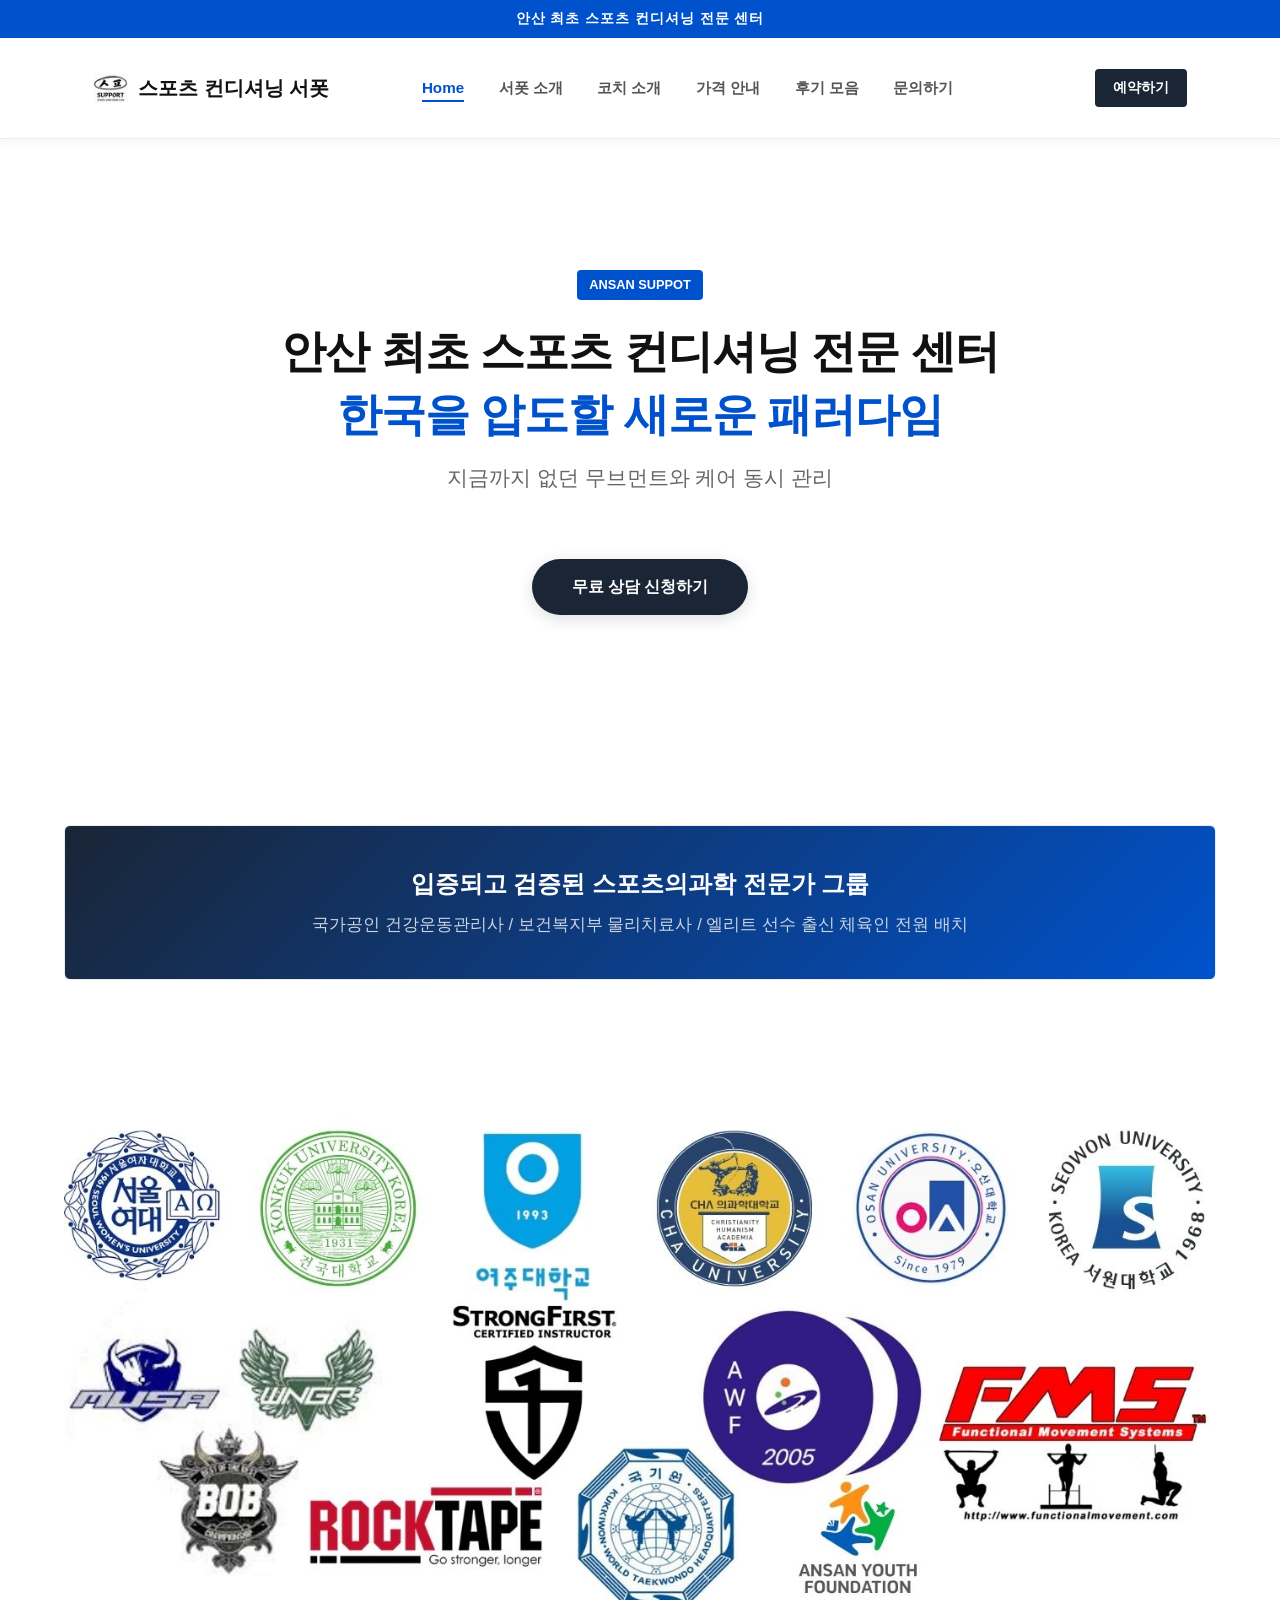
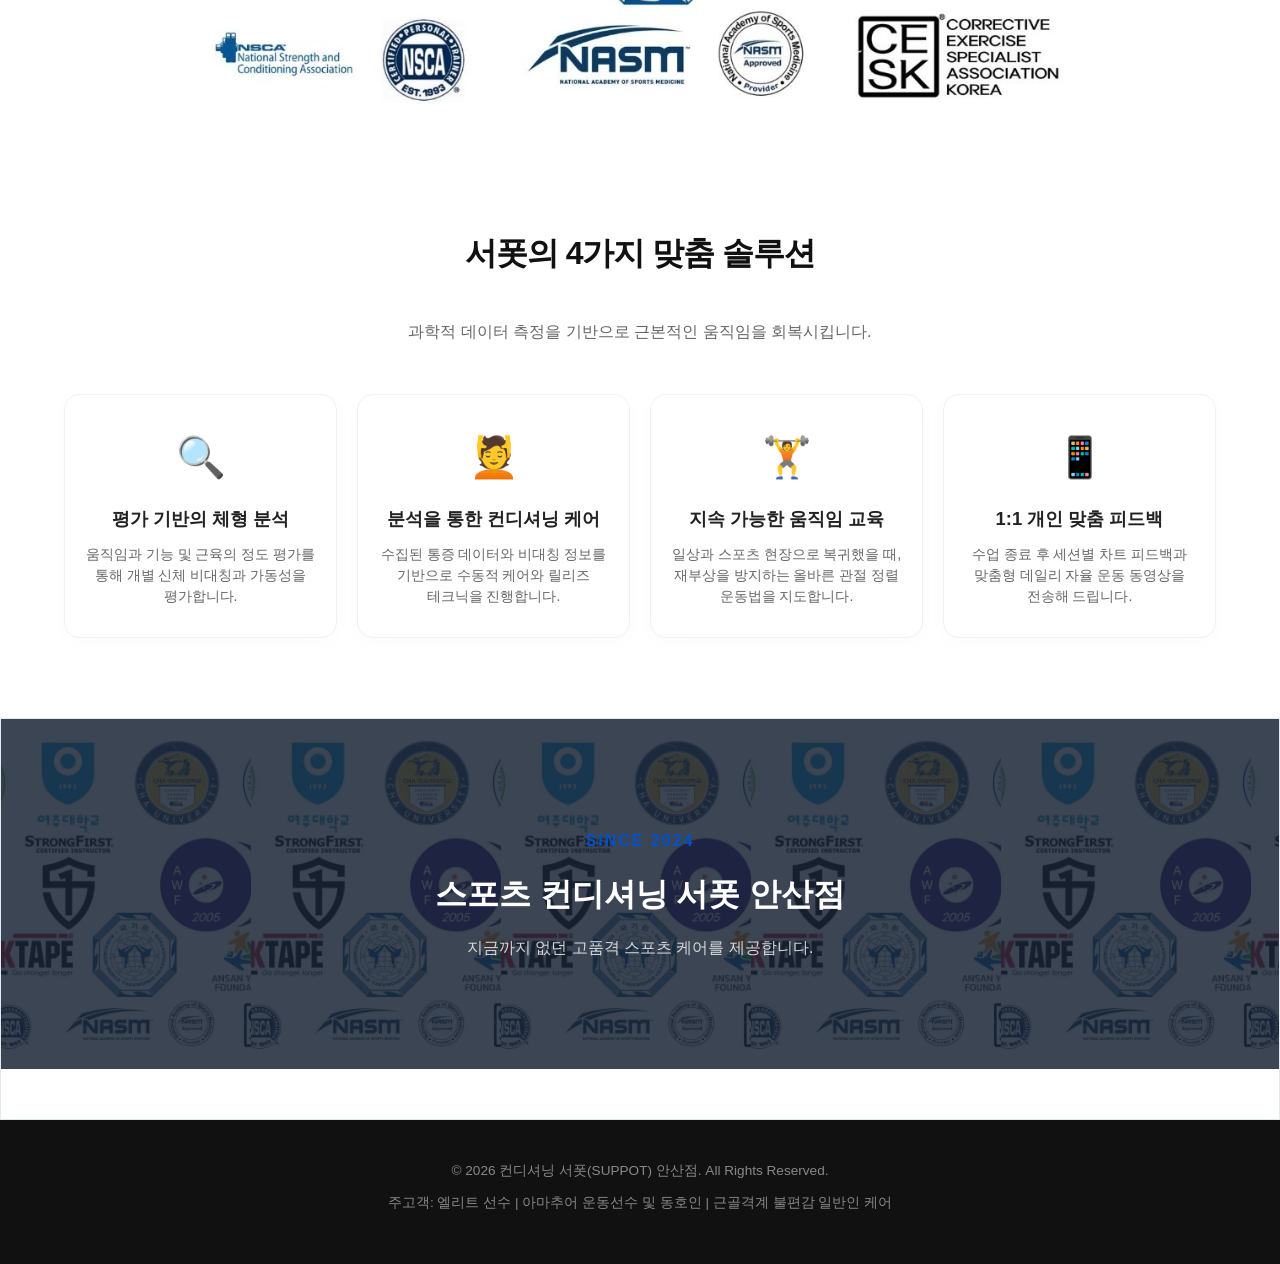
<file: index.html>
<!DOCTYPE html>
<html lang="ko">
<head>
    <meta charset="UTF-8">
    <meta name="viewport" content="width=device-width, initial-scale=1.0">
    <title>컨디셔닝 서폿 안산점 | SUPPOT</title>
    <!-- css 폴더 내 style.css를 안정적으로 가리킵니다 -->
    <link rel="stylesheet" href="./css/style.css">
    
</head>
<body>

    <!-- 고정 상단 영역 (탑 배너 + 네비게이션) -->
    <div class="fixed-top-area">
        <!-- 상단 파란색 슬로건 배너 -->
        <div class="top-slogan-banner">
            <div class="container text-center">
                <span>안산 최초 스포츠 컨디셔닝 전문 센터</span>
            </div>
        </div>

        <!-- 상단 네비게이션 바 -->
        <header>
            <div class="header-container">
                <div class="logo"><a href="./index.html" style="text-decoration:none; color:#111; display:flex; align-items:center; gap:10px;"><img src="./assets/logo.jpg" alt="로고" style="height:30px;">스포츠 컨디셔닝 서폿</a></div>               
                
                <nav id="main-nav">
                    <ul>
                            <li><a href="./index.html" class="active">Home</a></li>
                            <li><a href="./pages/about.html">서폿 소개</a></li>
                            <li><a href="./pages/coach.html">코치 소개</a></li>
                            <li><a href="./pages/pricing.html">가격 안내</a></li>
                            <li><a href="./pages/reviews.html">후기 모음</a></li>
                            <li><a href="./pages/contact.html">문의하기</a></li>
                    </ul>
                </nav>
                
                <div class="header-right-group">
                    <a href="https://map.naver.com/p/search/%EC%95%88%EC%82%B0%20%EC%84%9C%ED%8F%BF/place/1297992851?placePath=/ticket?bk_query=%EC%95%88%EC%82%B0%20%EC%84%9C%ED%8F%BF&from=map&fromPanelNum=2&timestamp=202606231609&locale=ko&svcName=map_pcv5&searchText=%EC%95%88%EC%82%B0%20%EC%84%9C%ED%8F%BF&entry=pll&fromNxList=true&filterType=%EC%97%85%EC%B2%B4&bk_query=%EC%95%88%EC%82%B0%20%EC%84%9C%ED%8F%BF&searchType=place&c=13.53,0,0,0,dh" class="btn-top-accent">예약하기</a>
                    <button class="menu-toggle-btn" id="menuToggle">
                        <span></span><span></span><span></span>
                    </button>
                </div>
            </div>
        </header>
    </div>

    <!-- 2. 히어로 섹션 (슬로건 반영) -->
    <section id="hero" class="section">
        <div class="hero-content">
            <span class="badge" style="background-color: #0052cc; color: white; margin-bottom: 20px;">ANSAN SUPPOT</span>
            <h1 style="font-size: 2.8rem; line-height: 1.4; margin-bottom: 15px;">안산 최초 스포츠 컨디셔닝 전문 센터<br><span style="color:#0052cc;">한국을 압도할 새로운 패러다임</span></h1>
            <p style="font-size: 1.3rem; font-weight: 500;">지금까지 없던 무브먼트와 케어 동시 관리</p>
            <a href="https://map.naver.com/p/search/%EC%95%88%EC%82%B0%20%EC%84%9C%ED%8F%BF/place/1297992851?placePath=/ticket?bk_query=%EC%95%88%EC%82%B0%20%EC%84%9C%ED%8F%BF&from=map&fromPanelNum=2&timestamp=202606231609&locale=ko&svcName=map_pcv5&searchText=%EC%95%88%EC%82%B0%20%EC%84%9C%ED%8F%BF&entry=pll&fromNxList=true&filterType=%EC%97%85%EC%B2%B4&bk_query=%EC%95%88%EC%82%B0%20%EC%84%9C%ED%8F%BF&searchType=place&c=13.53,0,0,0,dh" class="btn-main" style="margin-top: 25px;">무료 상담 신청하기</a>
        </div>
    </section>

    <!-- 3. 전문가 자격 요약 배너 -->
    <section id="awards" class="section-padding" style="padding: 60px 0;">
        <div class="container">
            <div class="award-banner" style="background: linear-gradient(135deg, #1a2536, #0052cc);">
                <h2 style="color: #ffffff; font-size: 1.5rem; line-height: 1.5; font-weight: 800;">입증되고 검증된 스포츠의과학 전문가 그룹</h2>
                <p style="color: #cbd5e1; font-size: 1.05rem; margin-top: 10px; font-weight: 500;">
                    국가공인 건강운동관리사 / 보건복지부 물리치료사 / 엘리트 선수 출신 체육인 전원 배치
                </p>
            </div>
        </div>
    </section>

        <!-- 4. 협회 및 파트너사 로고 (이미지 1장으로 통합) -->
    <section id="partners" class="section-padding bg-white" style="padding: 60px 0;">
        <div class="container" style="text-align: center;">
            <h3 class="section-title" style="margin-bottom: 40px;"></h3>
            <!-- 이미지 경로와 클래스를 다시 적용했습니다 -->
            <img src="assets/partners-logo.jpg" class="partners-image" alt="파트너사">
        </div>
    </section>

    <!-- 5. 4대 핵심 가치 안내 (그리드 레이아웃 보강) -->
    <section id="certification" class="section-padding">
        <div class="container">
            <h2 class="section-title">서폿의 4가지 맞춤 솔루션</h2>
            <p class="text-center" style="color:#666; margin-bottom: 50px;">과학적 데이터 측정을 기반으로 근본적인 움직임을 회복시킵니다.</p>
            
            <div class="price-card-grid" >
                <div class="price-card" style="padding: 30px 20px; text-align: center;">
                    <div style="font-size: 2.5rem; margin-bottom: 15px;">🔍</div>
                    <h4 style="font-weight: 800; font-size: 1.15rem; margin-bottom: 10px;">평가 기반의 체형 분석</h4>
                    <p style="font-size: 0.88rem; color:#666; line-height: 1.5;">움직임과 기능 및 근육의 정도 평가를 통해 개별 신체 비대칭과 가동성을 평가합니다.</p>
                </div>
                <div class="price-card" style="padding: 30px 20px; text-align: center;">
                    <div style="font-size: 2.5rem; margin-bottom: 15px;">💆</div>
                    <h4 style="font-weight: 800; font-size: 1.15rem; margin-bottom: 10px;">분석을 통한 컨디셔닝 케어</h4>
                    <p style="font-size: 0.88rem; color:#666; line-height: 1.5;">수집된 통증 데이터와 비대칭 정보를 기반으로 수동적 케어와 릴리즈 테크닉을 진행합니다.</p>
                </div>
                <div class="price-card" style="padding: 30px 20px; text-align: center;">
                    <div style="font-size: 2.5rem; margin-bottom: 15px;">🏋️</div>
                    <h4 style="font-weight: 800; font-size: 1.15rem; margin-bottom: 10px;">지속 가능한 움직임 교육</h4>
                    <p style="font-size: 0.88rem; color:#666; line-height: 1.5;">일상과 스포츠 현장으로 복귀했을 때, 재부상을 방지하는 올바른 관절 정렬 운동법을 지도합니다.</p>
                </div>
                <div class="price-card" style="padding: 30px 20px; text-align: center;">
                    <div style="font-size: 2.5rem; margin-bottom: 15px;">📱</div>
                    <h4 style="font-weight: 800; font-size: 1.15rem; margin-bottom: 10px;">1:1 개인 맞춤 피드백</h4>
                    <p style="font-size: 0.88rem; color:#666; line-height: 1.5;">수업 종료 후 세션별 차트 피드백과 맞춤형 데일리 자율 운동 동영상을 전송해 드립니다.</p>
                </div>
            </div>
        </div>
    </section>

    <!-- 6. 안산 최초 비주얼 강조 영역 -->
    <section id="leader-vision" class="section-padding bg-light" style="padding: 0 !important; margin: 0 !important; width: 100vw !important; max-width: 100vw !important; position: relative; left: 50%; transform: translateX(-50%); overflow: hidden;">
        
        <div class="text-center" style="width: 100%; padding: 0; margin: 0;">
            <div class="leader-box" style="width: 100% !important; max-width: none !important; border-radius: 0; box-shadow: none; margin: 0; padding: 0;">
                
                <div class="vision-header" style="position: relative; width: 100%; min-height: 350px; display: flex; flex-direction: column; justify-content: center; align-items: center; padding: 40px 20px;">
                    
                    <div class="scrolling-bg-container" style="position: absolute; top: 0; left: 0; width: 100%; height: 100%; overflow: hidden; z-index: 1;">
                        <div class="scrolling-gallery" style="display: flex; height: 100%;">
                            <img src="assets/partners-logo.jpg" alt="이미지1">
                            <img src="assets/partners-logo.jpg" alt="이미지1">
                            <img src="assets/partners-logo.jpg" alt="이미지1">
                            <img src="assets/partners-logo.jpg" alt="이미지1">
                            <img src="assets/partners-logo.jpg" alt="이미지1">
                            <img src="assets/partners-logo.jpg" alt="이미지1">
                            <img src="assets/partners-logo.jpg" alt="이미지1">
                            <img src="assets/partners-logo.jpg" alt="이미지1">
                            <img src="assets/partners-logo.jpg" alt="이미지1">
                            <img src="assets/partners-logo.jpg" alt="이미지1">
                            <img src="assets/partners-logo.jpg" alt="이미지1">
                            <img src="assets/partners-logo.jpg" alt="이미지1">
                            <img src="assets/partners-logo.jpg" alt="이미지1">
                            <img src="assets/partners-logo.jpg" alt="이미지1">
                            <img src="assets/partners-logo.jpg" alt="이미지1">
                            <img src="assets/partners-logo.jpg" alt="이미지1">
                        </div>
                    </div>

                    <div class="overlay" style="position: absolute; top: 0; left: 0; width: 100%; height: 100%; background-color: rgba(26, 37, 54, 0.85); z-index: 2;"></div>

                    <div class="vision-text" style="position: relative; z-index: 3; color: white; display: flex; flex-direction: column; gap: 15px;">
                        <span style="color:#0052cc; font-weight: bold; letter-spacing: 2px;">SINCE 2024</span>
                        <h3 style="font-size: 2rem; font-weight: 800; margin: 0;">스포츠 컨디셔닝 서폿 안산점</h3>
                        <p style="opacity: 0.8; font-weight: 500; margin: 0;">지금까지 없던 고품격 스포츠 케어를 제공합니다.</p>
                    </div>
                </div>

                <div class="leader-content" style="background-color: white; padding: 25px; width: 100%; max-width: 1200px; margin: 0 auto;">
                    <blockquote style="font-size: 1.5rem; margin: 0; font-weight: bold; color: #1a2536;"></blockquote>
                </div>
            </div>
        </div>

        <style>
            .scrolling-gallery {
                width: max-content;
                animation: scrollLeftBg 30s linear infinite;
            }
            .scrolling-gallery img {
                height: 100%;
                width: 250px;
                object-fit: cover;
                flex-shrink: 0;
                margin: 0;
                padding: 0;
            }
            
            @keyframes scrollLeftBg {
                0% { transform: translateX(0%); }
                100% { transform: translateX(-50%); }
            }
        </style>
    </section>


    <!-- 7. 하단 푸터 -->
    <footer>
        <div class="container">
            <p>&copy; 2026 컨디셔닝 서폿(SUPPOT) 안산점. All Rights Reserved.</p>
            <p>주고객: 엘리트 선수 | 아마추어 운동선수 및 동호인 | 근골격계 불편감 일반인 케어</p>
        </div>
    </footer>

    <!-- 모바일 햄버거 메뉴 작동 스크립트 -->
    <script>
        const menuToggle = document.getElementById('menuToggle');
        const mainNav = document.getElementById('main-nav');

        menuToggle.addEventListener('click', () => {
            mainNav.classList.toggle('active');
            menuToggle.classList.toggle('open');
        });
    </script>

</body>
</html>
</file>
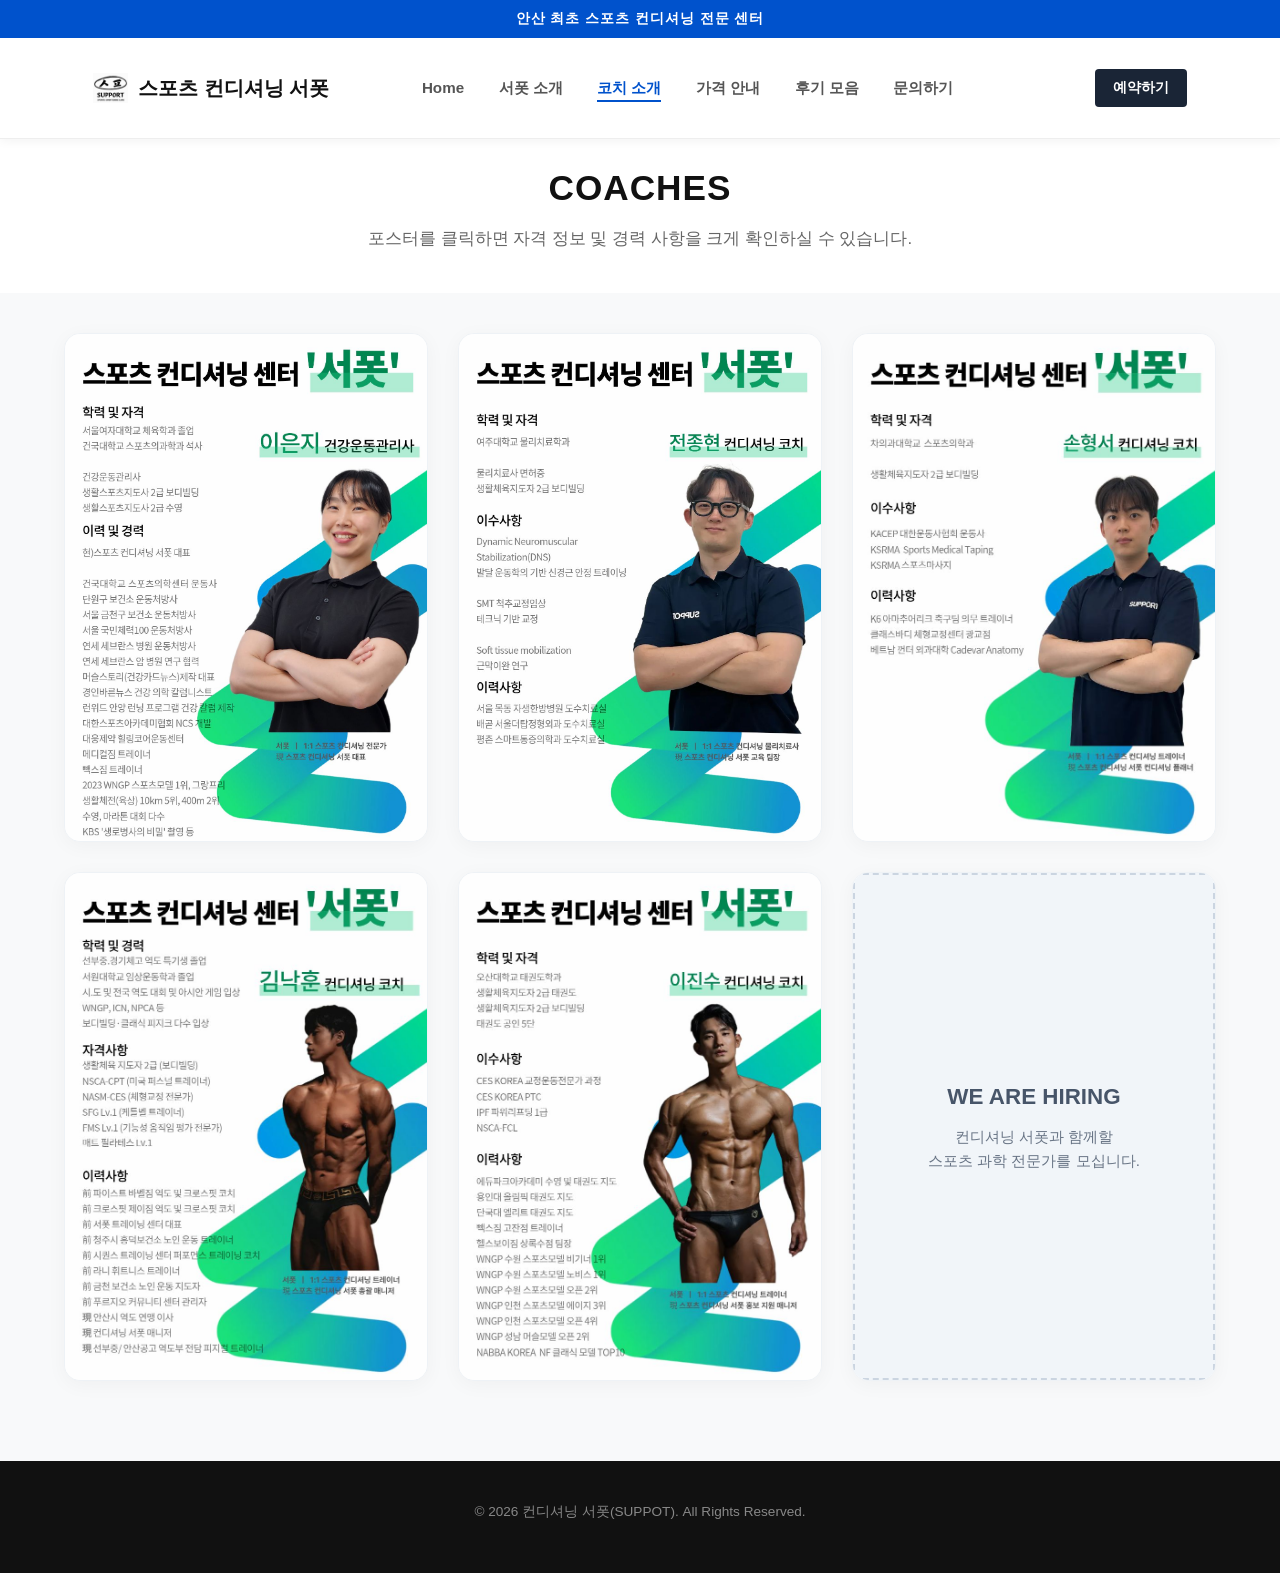
<file: pages/coach.html>
<!DOCTYPE html>
<html lang="ko">
<head>
    <meta charset="UTF-8">
    <meta name="viewport" content="width=device-width, initial-scale=1.0">
    <title>코치 소개 | 컨디셔닝 서폿</title>
    <!-- 상위 폴더 탈출 후 소문자 css 폴더 내 style.css 로드 -->
    <link rel="stylesheet" href="../css/style.css">
</head>
<body class="coach-page">

    <!-- 고정 상단 영역 -->
    <div class="fixed-top-area">
        <div class="top-slogan-banner">
            <div class="container text-center">
             <span>안산 최초 스포츠 컨디셔닝 전문 센터</span>
            </div>
        </div>

        <header>
            <div class="header-container">
                <!-- 좌측 로고 (메인 이동) -->
                <div class="logo"><a href="../index.html" style="text-decoration:none; color:#111; display:flex; align-items:center; gap:10px;"><img src="../assets/logo.jpg" alt="로고" style="height:30px;">스포츠 컨디셔닝 서폿</a></div>
                
                <!-- 상단 네비게이션 메뉴 6개 완벽 동기화 및 경로 매칭 -->
                <nav id="main-nav">
                    <ul>
                        <li><a href="../index.html">Home</a></li>
                        <li><a href="../pages/about.html">서폿 소개</a></li>
                        <li><a href="./coach.html" class="active">코치 소개</a></li>
                        <li><a href="../pages/pricing.html">가격 안내</a></li>
                        <li><a href="../pages/reviews.html">후기 모음</a></li>
                        <li><a href="../pages/contact.html">문의하기</a></li>
                    </ul>
                </nav>

                <!-- 우측 예약 버튼 -->
                <div class="header-right-group">
                    <a href="https://map.naver.com/p/search/%EC%95%88%EC%82%B0%20%EC%84%9C%ED%8F%BF/place/1297992851?placePath=/ticket?bk_query=%EC%95%88%EC%82%B0%20%EC%84%9C%ED%8F%BF&from=map&fromPanelNum=2&timestamp=202606231609&locale=ko&svcName=map_pcv5&searchText=%EC%95%88%EC%82%B0%20%EC%84%9C%ED%8F%BF&entry=pll&fromNxList=true&filterType=%EC%97%85%EC%B2%B4&bk_query=%EC%95%88%EC%82%B0%20%EC%84%9C%ED%8F%BF&searchType=place&c=13.53,0,0,0,dh" class="btn-top-accent">예약하기</a>
                    
                    <button class="menu-toggle-btn" id="menuToggle">
                        <span></span><span></span><span></span>
                    </button>
                </div>
            </div>
        </header>
    </div>

    <!-- 타이틀 영역 -->
    <section class="sub-page-hero text-center">
        <div class="container">
            <h1 class="sub-title">COACHES</h1>
            <p class="sub-desc">포스터를 클릭하면 자격 정보 및 경력 사항을 크게 확인하실 수 있습니다.</p>
        </div>
    </section>

    <!-- PC 3열(2행 3열), 태블릿 2열, 모바일 1열 반응형 코치 그리드 목록 섹션 -->
    <section class="section-padding bg-light" style="padding-top: 40px;">
        <div class="container">
            <div class="coach-image-grid">
                
                <!-- 💡 1번째 코치 카드 (JJH.jpg) -->
               <div class="coach-image-card" onclick="openModal('../assets/LEG.jpg')">
                    <div class="coach-poster-wrapper">
                        <img src="../assets/LEG.jpg" alt="코치 LEG">
                    </div>
                </div>

                <!-- 💡 2번째 코치 카드 (KNH.jpg) -->
                <div class="coach-image-card" onclick="openModal('../assets/JJH.jpg')">
                    <div class="coach-poster-wrapper">
                        <!-- 기존의 회색 글씨 박스 대신 실제 디자인 이미지를 넣었습니다 -->
                        <img src="../assets/JJH.jpg" alt="대표 코치 JJH">
                    </div>
                </div>

                <!-- 💡 3번째 코치 카드 (LEG.jpg) -->
                <div class="coach-image-card" onclick="openModal('../assets/SHS.jpg')">
                    <div class="coach-poster-wrapper">
                        <img src="../assets/SHS.jpg" alt="코치 SHS">
                    </div>
                </div>

                <!-- 💡 4번째 코치 카드 (LJS.jpg) -->
                <div class="coach-image-card" onclick="openModal('../assets/KNH.jpg')">
                    <div class="coach-poster-wrapper">
                        <img src="../assets/KNH.jpg" alt="코치 KNH">
                    </div>
                </div>

                <!-- 💡 5번째 코치 카드 (SHS.jpg) -->
                <div class="coach-image-card" onclick="openModal('../assets/LJS.jpg')">
                    <div class="coach-poster-wrapper">
                        <img src="../assets/LJS.jpg" alt="코치 LJS">
                    </div>
                </div>

                <!-- 6번째 공석 카드 (채용 공고) -->
                <div class="coach-image-card recruiting-card">
                    <div class="coach-poster-wrapper">
                        <div class="coach-poster-placeholder recruiting">
                            <h3>WE ARE HIRING</h3>
                            <p>컨디셔닝 서폿과 함께할<br>스포츠 과학 전문가를 모십니다.</p>
                        </div>
                    </div>
                </div>

            </div>
        </div>
    </section>

    <!-- 클릭 시 확대되는 팝업 라이트박스 모달 -->
    <div id="imageModal" class="image-modal" onclick="closeModal()">
        <span class="modal-close-btn">&times;</span>
        <img class="modal-image-content" id="modalImg" alt="확대된 코치 프로필">
    </div>

    <!-- 하단 푸터 -->
    <footer>
        <div class="container">
            <p>&copy; 2026 컨디셔닝 서폿(SUPPOT). All Rights Reserved.</p>
        </div>
    </footer>

    <!-- 모바일 메뉴 동작 및 이미지 확대 팝업 스크립트 -->
    <script>
        const menuToggle = document.getElementById('menuToggle');
        const mainNav = document.getElementById('main-nav');

        menuToggle.addEventListener('click', () => {
            mainNav.classList.toggle('active');
            menuToggle.classList.toggle('open');
        });

        // 팝업 열기 함수
        function openModal(imgSrc) {
            const modal = document.getElementById('imageModal');
            const modalImg = document.getElementById('modalImg');
            modal.classList.add('show');
            
            // 💡 이제 임시 사이트 주소가 아닌, 클릭한 카드의 실제 포스터 이미지 주소가 팝업에 바인딩됩니다!
            modalImg.src = imgSrc; 
        }

        // 팝업 닫기 함수
        function closeModal() {
            const modal = document.getElementById('imageModal');
            modal.classList.remove('show');
        }
    </script>

</body>
</html>
</file>
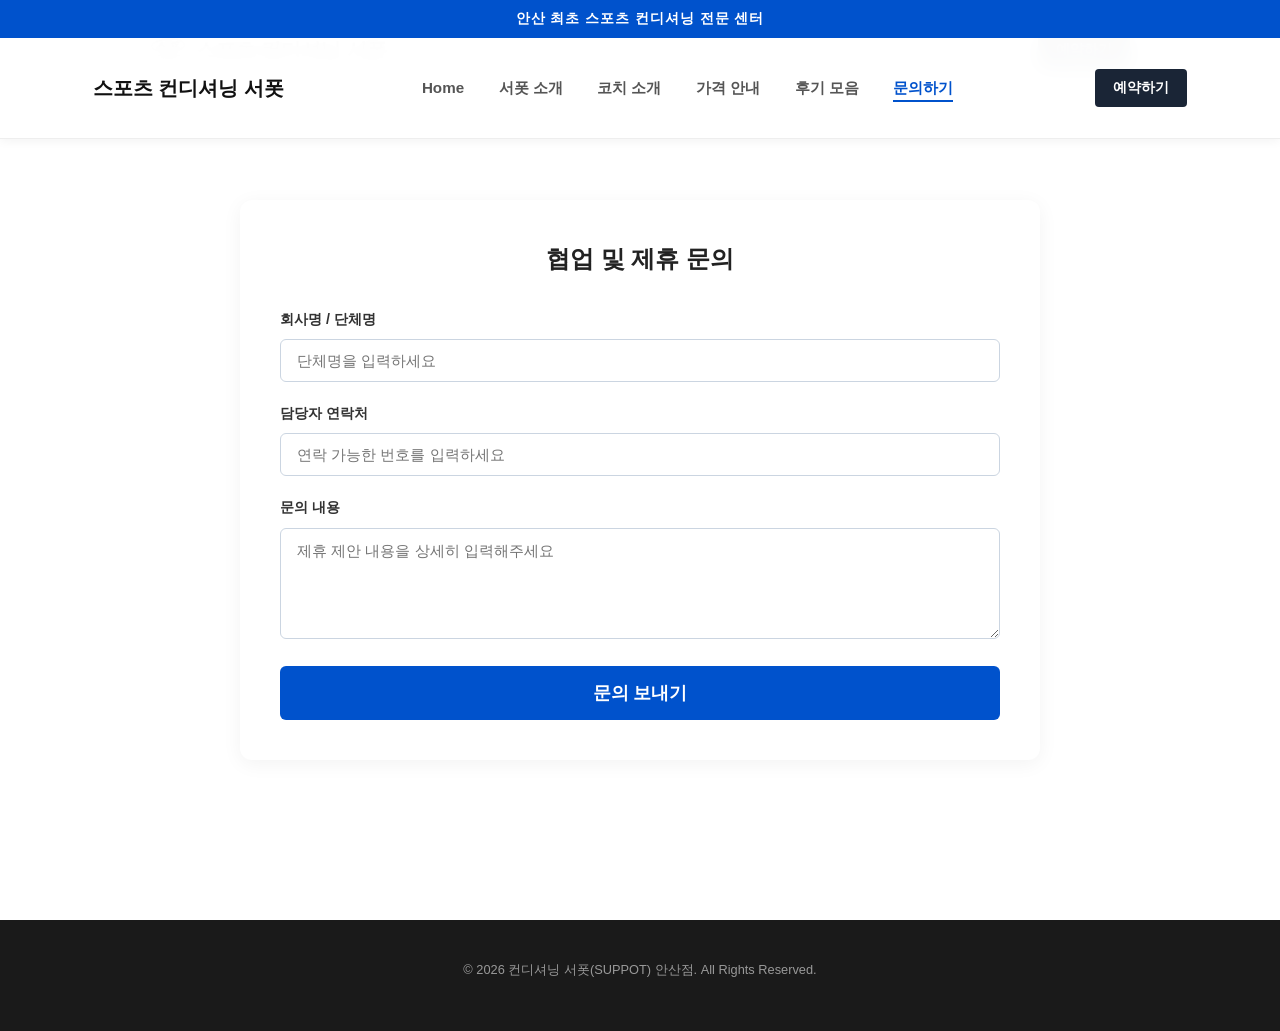
<file: pages/collaboration.html>
<!DOCTYPE html>
<html lang="ko">
<head>
    <meta charset="UTF-8">
    <meta name="viewport" content="width=device-width, initial-scale=1.0">
    <title>협업 및 제휴 문의 | 컨디셔닝 서폿</title>
    <!-- 상위 폴더 탈출 후 소문자 css 폴더 내 style.css 로드 -->
    <link rel="stylesheet" href="../css/style.css">
    <style>
        /* 페이지 전용 레이아웃 스타일 */
        .collab-container { 
            max-width: 800px; 
            margin: 80px auto; 
            padding: 40px; 
            background: #fff; 
            border-radius: 12px; 
            box-shadow: 0 4px 20px rgba(0,0,0,0.05); 
        }
        .form-group { margin-bottom: 20px; }
        label { display: block; margin-bottom: 8px; font-weight: 700; color: #1a2536; }
        input, textarea { 
            width: 100%; 
            padding: 12px; 
            border: 1px solid #ddd; 
            border-radius: 6px; 
            font-size: 1rem;
        }
        .submit-btn { 
            width: 100%; 
            padding: 15px; 
            background: #0052cc; 
            color: white; 
            border: none; 
            border-radius: 6px; 
            font-weight: 800; 
            cursor: pointer; 
            font-size: 1.1rem;
            transition: background 0.3s;
        }
        .submit-btn:hover { background: #0041a3; }
    </style>
</head>
<body>

    <!-- 헤더 영역 -->
    <header class="fixed-top-area">
        <div class="header-container" style="padding: 15px 5%;">
            <div class="logo"><a href="../index.html" style="text-decoration:none; color:#111; display:flex; align-items:center; gap:10px;"><img src="../assets/logo.jpg" alt="로고" style="height:30px;">스포츠 컨디셔닝 서폿</a></div>
            <div class="header-right-group">
                <a href="./contact.html" class="btn-top-accent">예약하기</a>
            </div>
        </div>
    </header>
<!-- 고정 상단 영역 -->
    <div class="fixed-top-area">
        <div class="top-slogan-banner">
            <div class="container text-center">
                <span>안산 최초 스포츠 컨디셔닝 전문 센터 </span>
            </div>
        </div>
        <header>
            <div class="header-container">
                <div class="logo"><a href="./index.html" style="text-decoration:none; color:#111;">스포츠 컨디셔닝 서폿</a></div>
                <nav id="main-nav">
                    <ul>
                        <li><a href="../index.html">Home</a></li>
                        <li><a href="./about.html" >서폿 소개</a></li>
                        <li><a href="./coach.html">코치 소개</a></li>
                        <li><a href="./pricing.html">가격 안내</a></li>
                        <li><a href="./reviews.html">후기 모음</a></li>
                        <li><a href="./contact.html" class="active">문의하기</a></li>
                    </ul>
                </nav>
                <div class="header-right-group">
                    <a href="https://map.naver.com/p/search/%EC%95%88%EC%82%B0%20%EC%84%9C%ED%8F%BF/place/1297992851?placePath=/ticket?bk_query=%EC%95%88%EC%82%B0%20%EC%84%9C%ED%8F%BF&from=map&fromPanelNum=2&timestamp=202606231609&locale=ko&svcName=map_pcv5&searchText=%EC%95%88%EC%82%B0%20%EC%84%9C%ED%8F%BF&entry=pll&fromNxList=true&filterType=%EC%97%85%EC%B2%B4&bk_query=%EC%95%88%EC%82%B0%20%EC%84%9C%ED%8F%BF&searchType=place&c=13.53,0,0,0,dh" class="btn-top-accent">예약하기</a>
                    <button class="menu-toggle-btn" id="menuToggle">
                        <span></span><span></span><span></span>
                    </button>
                </div>
            </div>
        </header>
    </div>
    <!-- 본문 영역 -->
    <section style="padding-top: 120px; padding-bottom: 80px;">
        <div class="container collab-container">
            <h2 class="text-center" style="margin-bottom: 30px;">협업 및 제휴 문의</h2>
            <form action="mailto:your-email@example.com" method="post" enctype="text/plain">
                <div class="form-group">
                    <label>회사명 / 단체명</label>
                    <input type="text" name="company" placeholder="단체명을 입력하세요" required>
                </div>
                <div class="form-group">
                    <label>담당자 연락처</label>
                    <input type="text" name="contact" placeholder="연락 가능한 번호를 입력하세요" required>
                </div>
                <div class="form-group">
                    <label>문의 내용</label>
                    <textarea name="message" rows="5" placeholder="제휴 제안 내용을 상세히 입력해주세요" required></textarea>
                </div>
                <button type="submit" class="submit-btn">문의 보내기</button>
            </form>
        </div>
    </section>

    <!-- 하단 푸터 -->
    <footer style="background-color: #1a1a1a; color: #999; padding: 40px 0; text-align: center; font-size: 0.8rem;">
        <div class="container">
            <p>&copy; 2026 컨디셔닝 서폿(SUPPOT) 안산점. All Rights Reserved.</p>
        </div>
    </footer>

</body>
</html>
</file>
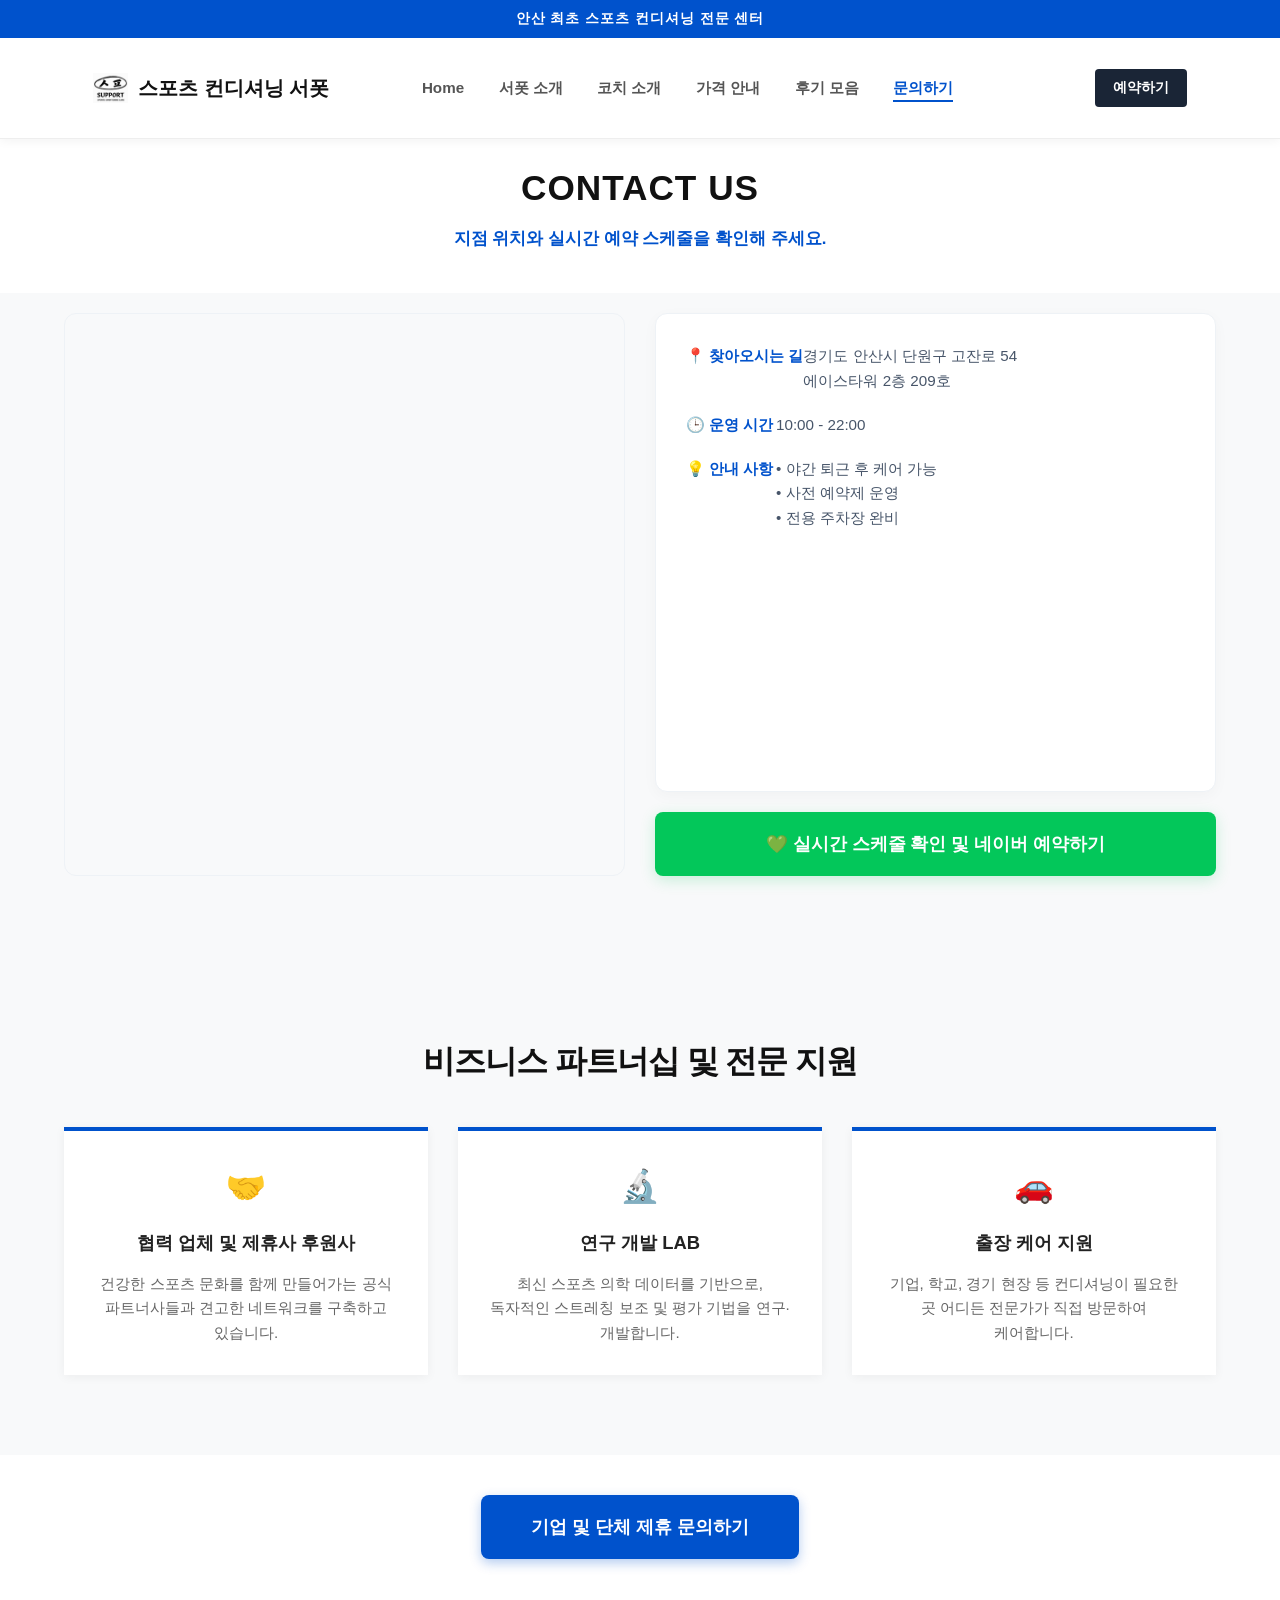
<file: pages/contact.html>
<!DOCTYPE html>
<html lang="ko">
<head>
    <meta charset="UTF-8">
    <meta name="viewport" content="width=device-width, initial-scale=1.0">
    <title>문의하기 | 컨디셔닝 서폿</title>
    <link rel="stylesheet" href="../css/style.css">
    <style>
        /* 문의하기 페이지 상세 폼 스타일 */
        .contact-details-box {
            background-color: white;
            padding: 30px;
            border-radius: 12px;
            border: 1px solid #eef2f6;
            margin-bottom: 20px;
            box-shadow: 0 4px 15px rgba(0, 0, 0, 0.03);
            flex-grow: 1; /* 남은 공간을 차지하도록 설정 */
        }
        .detail-line {
            display: flex;
            align-items: flex-start;
            margin-bottom: 20px;
        }
        .detail-line .label-tag {
            font-weight: 800;
            color: #0052cc;
            min-width: 90px;
            font-size: 0.95rem;
        }
        .detail-line .val-text {
            color: #475569;
            font-size: 0.95rem;
            line-height: 1.6;
        }
        .naver-booking-btn {
            display: block;
            width: 100%;
            padding: 18px 0;
            background-color: #03c75a;
            color: #ffffff;
            text-align: center;
            text-decoration: none;
            font-weight: 800;
            font-size: 1.1rem;
            border-radius: 8px;
            box-shadow: 0 4px 15px rgba(3, 199, 90, 0.2);
            transition: background-color 0.2s, transform 0.2s;
        }
        .naver-booking-btn:hover {
            background-color: #02b351;
            transform: translateY(-2px);
        }
        
        /* 💡 2단 레이아웃 핵심 설정 */
        .contact-grid {
            display: grid;
            grid-template-columns: 1fr 1fr; /* 좌우 1:1 비율 */
            gap: 30px;
            align-items: start;
        }

        /* 정사각형 지도 컨테이너 */
        .map-container {
            width: 100%; 
            padding-top: 100%; /* 가로세로 1:1 정사각형 */
            position: relative; 
            border-radius: 12px; 
            overflow: hidden; 
            border: 1px solid #eef2f6;
            background-color: #f8f9fa;
        }
        .map-container iframe {
            position: absolute;
            top: 0; left: 0; width: 100%; height: 100%;
        }

        /* 정보 및 버튼 묶음 컨테이너 */
        .info-button-wrapper {
            display: flex;
            flex-direction: column;
            height: 100%;
        }

        @media screen and (max-width: 768px) {
            .contact-grid {
                grid-template-columns: 1fr; /* 모바일에서는 1열 */
            }
        }
    </style>
</head>
<body>

    <div class="fixed-top-area">
        <div class="top-slogan-banner">
            <div class="container text-center">
                <span>안산 최초 스포츠 컨디셔닝 전문 센터</span>
            </div>
        </div>
        <header>
            <div class="header-container">
                <div class="logo"><a href="../index.html" style="text-decoration:none; color:#111; display:flex; align-items:center; gap:10px;"><img src="../assets/logo.jpg" alt="로고" style="height:30px;">스포츠 컨디셔닝 서폿</a></div>
                <nav id="main-nav">
                    <ul>
                        <li><a href="../index.html">Home</a></li>
                        <li><a href="./about.html">서폿 소개</a></li>
                        <li><a href="./coach.html">코치 소개</a></li>
                        <li><a href="./pricing.html">가격 안내</a></li>
                        <li><a href="./reviews.html">후기 모음</a></li>
                        <li><a href="./contact.html" class="active">문의하기</a></li>
                    </ul>
                </nav>
                <div class="header-right-group">
                    <a href="https://map.naver.com/p/search/%EC%95%88%EC%82%B0%20%EC%84%9C%ED%8F%BF/place/1297992851?placePath=/ticket?bk_query=%EC%95%88%EC%82%B0%20%EC%84%9C%ED%8F%BF&from=map&fromPanelNum=2&timestamp=202606231609&locale=ko&svcName=map_pcv5&searchText=%EC%95%88%EC%82%B0%20%EC%84%9C%ED%8F%BF&entry=pll&fromNxList=true&filterType=%EC%97%85%EC%B2%B4&bk_query=%EC%95%88%EC%82%B0%20%EC%84%9C%ED%8F%BF&searchType=place&c=13.53,0,0,0,dh" class="btn-top-accent">예약하기</a>
                    <button class="menu-toggle-btn" id="menuToggle">
                        <span></span><span></span><span></span>
                    </button>
                </div>
            </div>
        </header>
    </div>

    <section class="sub-page-hero text-center">
        <div class="container">
            <h1 class="sub-title">CONTACT US</h1>
            <p class="sub-desc" style="color: #0052cc; font-weight: 700;">지점 위치와 실시간 예약 스케줄을 확인해 주세요.</p>
        </div>
    </section>

    <section class="section-padding bg-light" style="padding-top: 20px;">
        <div class="container">
            <!-- 💡 좌측 지도 | 우측 설명+버튼 2단 레이아웃 -->
            <div class="contact-grid">
                
                <!-- 왼쪽: 정사각형 지도 -->
                <div class="map-container">
                    <iframe src="https://www.google.com/maps/embed?pb=!1m18!1m12!1m3!1d890.3895770978405!2d126.83146783874334!3d37.319117772871365!2m3!1f0!2f0!3f0!3m2!1i1024!2i768!4f13.1!3m3!1m2!1s0x357b6f0473f0b6c9%3A0x6d7749e7a9a639a0!2z7JeQ7J207Iqk7YOA7JuM!5e0!3m2!1sko!2skr!4v1782208017306!5m2!1sko!2skr" style="border:0;" allowfullscreen="" loading="lazy" referrerpolicy="no-referrer-when-downgrade"></iframe>
                </div>

                <!-- 오른쪽: 설명칸(위) + 예약버튼(아래) -->
                <div class="info-button-wrapper">
                    <div class="contact-details-box">
                        <div class="detail-line">
                            <span class="label-tag">📍 찾아오시는 길</span>
                            <span class="val-text">경기도 안산시 단원구 고잔로 54<br>에이스타워 2층 209호</span>
                        </div>
                        <div class="detail-line">
                            <span class="label-tag">🕒 운영 시간</span>
                            <span class="val-text">10:00 - 22:00</span>
                        </div>
                        <div class="detail-line">
                            <span class="label-tag">💡 안내 사항</span>
                            <span class="val-text">
                                • 야간 퇴근 후 케어 가능<br>
                                • 사전 예약제 운영<br>
                                • 전용 주차장 완비
                            </span>
                        </div>
                    </div>
                    
                    <a href="https://map.naver.com/p/search/%EC%95%88%EC%82%B0%20%EC%84%9C%ED%8F%BF/place/1297992851?placePath=/ticket?bk_query=%EC%95%88%EC%82%B0%20%EC%84%9C%ED%8F%BF&from=map&fromPanelNum=2&timestamp=202606231609&locale=ko&svcName=map_pcv5&searchText=%EC%95%88%EC%82%B0%20%EC%84%9C%ED%8F%BF&entry=pll&fromNxList=true&filterType=%EC%97%85%EC%B2%B4&bk_query=%EC%95%88%EC%82%B0%20%EC%84%9C%ED%8F%BF&searchType=place&c=13.53,0,0,0,dh" target="_blank" class="naver-booking-btn">
                        💚 실시간 스케줄 확인 및 네이버 예약하기
                    </a>
                </div>

            </div>
        </div>
    </section>


                       <!-- [신규 추가] 협력 및 비즈니스 파트너십 섹션 -->
<section class="section-padding bg-light">
    <div class="container">
        <h2 class="section-title" style="text-align: center; margin-bottom: 40px;">비즈니스 파트너십 및 전문 지원</h2>
        
        <div class="partnership-grid">
            
            <div class="facility-card" style="padding: 30px; text-align: center; border-top: 4px solid #0052cc; background-color: white; box-shadow: 0 2px 10px rgba(0,0,0,0.05);">
                <div style="font-size: 2rem; margin-bottom: 15px;">🤝</div>
                <h4 style="font-size: 1.15rem; font-weight: 800; margin-bottom: 15px;">협력 업체 및 제휴사 후원사</h4>
                <p style="color: #666; font-size: 0.95rem; line-height: 1.6; margin: 0;">건강한 스포츠 문화를 함께 만들어가는 공식 파트너사들과 견고한 네트워크를 구축하고 있습니다.</p>
            </div>

            <div class="facility-card" style="padding: 30px; text-align: center; border-top: 4px solid #0052cc; background-color: white; box-shadow: 0 2px 10px rgba(0,0,0,0.05);">
                <div style="font-size: 2rem; margin-bottom: 15px;">🔬</div>
                <h4 style="font-size: 1.15rem; font-weight: 800; margin-bottom: 15px;">연구 개발 LAB</h4>
                <p style="color: #666; font-size: 0.95rem; line-height: 1.6; margin: 0;">최신 스포츠 의학 데이터를 기반으로, 독자적인 스트레칭 보조 및 평가 기법을 연구·개발합니다.</p>
            </div>

            <div class="facility-card" style="padding: 30px; text-align: center; border-top: 4px solid #0052cc; background-color: white; box-shadow: 0 2px 10px rgba(0,0,0,0.05);">
                <div style="font-size: 2rem; margin-bottom: 15px;">🚗</div>
                <h4 style="font-size: 1.15rem; font-weight: 800; margin-bottom: 15px;">출장 케어 지원</h4>
                <p style="color: #666; font-size: 0.95rem; line-height: 1.6; margin: 0;">기업, 학교, 경기 현장 등 컨디셔닝이 필요한 곳 어디든 전문가가 직접 방문하여 케어합니다.</p>
            </div>

        </div>
    </div>

    <style>
        .partnership-grid {
            display: grid;
            grid-template-columns: repeat(3, 1fr); /* 가로 3열 동일 비율 */
            gap: 30px; /* 카드 사이 간격 */
        }

        /* 태블릿 및 모바일 환경에서는 다시 세로 1열로 변경 */
        @media (max-width: 768px) {
            .partnership-grid {
                grid-template-columns: 1fr;
            }
        }
    </style>
</section>


        <!-- 제휴 문의 버튼 섹션 -->
    <div style="text-align: center; margin: 40px 0 80px 0;">
        <a href="./collaboration.html" style="background-color: #0052cc; color: #ffffff; padding: 18px 50px; border-radius: 8px; text-decoration: none; font-weight: 800; font-size: 1.1rem; display: inline-block; transition: background 0.3s; box-shadow: 0 4px 12px rgba(0,82,204,0.3);">기업 및 단체 제휴 문의하기</a>
    </div>

    
    <script>
        const menuToggle = document.getElementById('menuToggle');
        const mainNav = document.getElementById('main-nav');
        menuToggle.addEventListener('click', () => {
            mainNav.classList.toggle('active');
            menuToggle.classList.toggle('open');
        });
    </script>
</body>
</html>
</file>
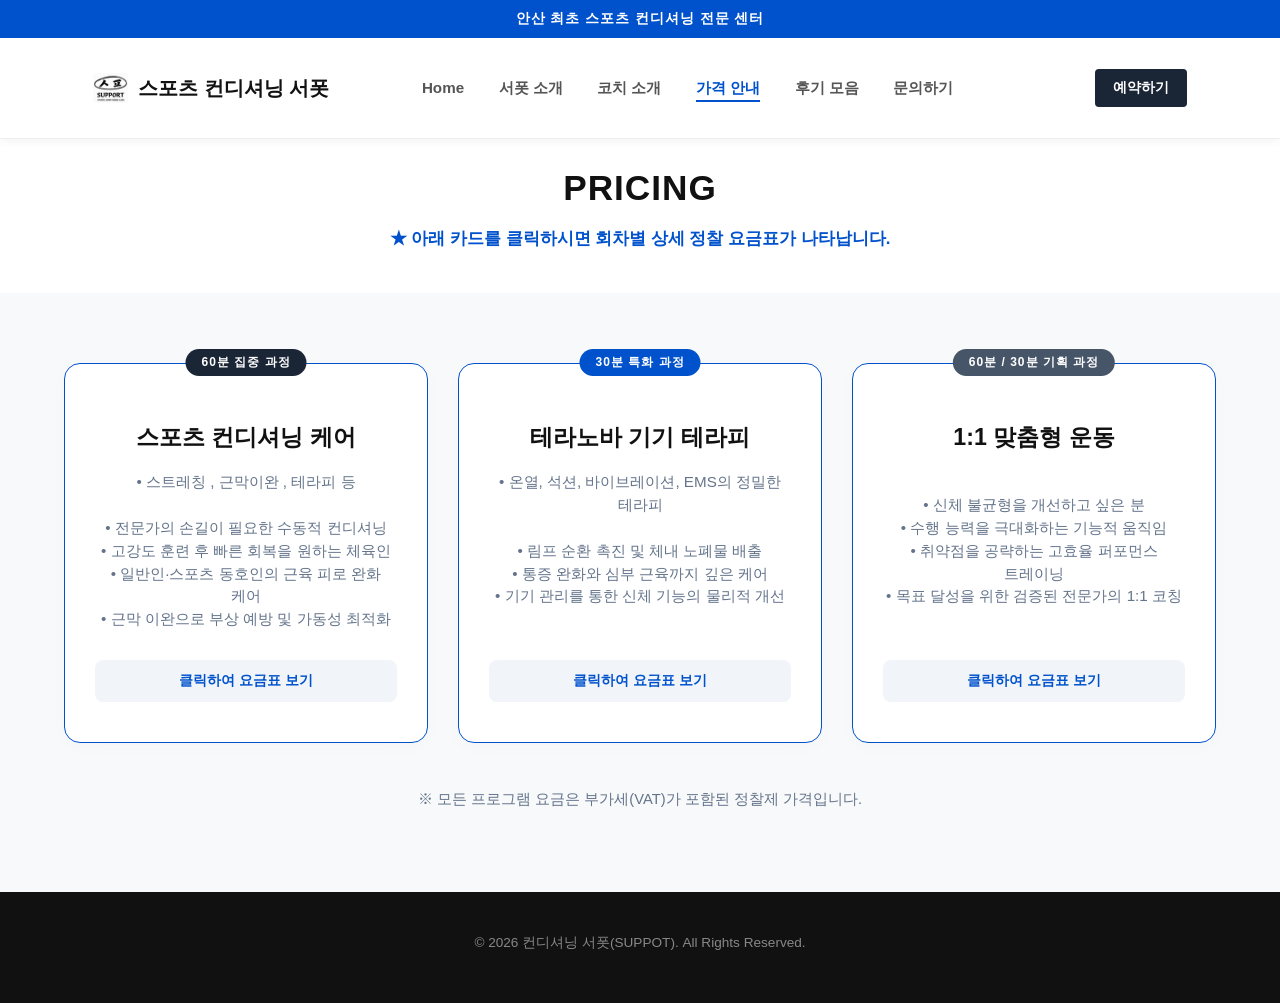
<file: pages/pricing.html>
<!DOCTYPE html>
<html lang="ko">
<head>
    <meta charset="UTF-8">
    <meta name="viewport" content="width=device-width, initial-scale=1.0">
    <title>가격 안내 | 컨디셔닝 서폿</title>
    <!-- 상위 폴더 탈출 후 소문자 css 폴더 내 style.css 로드 -->
    <link rel="stylesheet" href="../css/style.css">
    <style>
        /* 💡 3열 정렬 가격 카드 그리드 시스템 */
        .pricing-main-grid {
            display: grid;
            grid-template-columns: repeat(3, 1fr);
            gap: 30px;
            max-width: 1200px;
            margin: 40px auto 0 auto;
            width: 100%;
        }

        /* 클릭 가능한 카드 모션 및 비주얼 피드백 */
        .price-click-card {
            background: #ffffff;
            border-radius: 16px;
            border: 1px solid #eef2f6;
            padding: 40px 30px;
            position: relative;
            box-shadow: 0 4px 20px rgba(0,0,0,0.02);
            cursor: pointer;
            transition: transform 0.3s ease, box-shadow 0.3s ease, border-color 0.3s ease;
            text-align: center;
            display: flex;
            flex-direction: column;
            justify-content: space-between;
            height: 100%;
            min-height: 380px;
        }

        .price-click-card:hover {
            transform: translateY(-8px);
            box-shadow: 0 15px 35px rgba(0, 0, 0, 0.1);
            border-color: #0052cc;
        }

        .price-click-card.featured {
            border: 1px solid #0052cc;
        }

        /* 💡 카드 하단의 '클릭 안내' 배너 데코레이션 */
        .click-hint-badge {
            display: inline-block;
            margin-top: auto;
            padding: 10px 0;
            background-color: #f1f5f9;
            color: #0052cc;
            font-size: 0.85rem;
            font-weight: 700;
            border-radius: 8px;
            transition: background-color 0.3s, color 0.3s;
            width: 100%;
        }

        .price-click-card:hover .click-hint-badge {
            background-color: #0052cc;
            color: #ffffff;
        }

        .price-notice {
            margin-top: 45px;
            font-size: 0.92rem;
            color: #64748b;
            text-align: center;
            font-weight: 500;
        }

        /* */
        /* ==========================================================================
           💡 [신규 설계] 요금 안내 팝업 모달 구조 및 슬라이드 테코레이션
           ========================================================================== */
        .pricing-modal {
            display: none;
            position: fixed;
            z-index: 10000;
            left: 0; top: 0; width: 100%; height: 100%;
            background-color: rgba(11, 12, 16, 0.6);
            backdrop-filter: blur(8px);
            align-items: center;
            justify-content: center;
            opacity: 0;
            transition: opacity 0.3s ease;
        }

        .pricing-modal.show {
            display: flex;
            opacity: 1;
        }

        .pricing-modal-content {
            background-color: #ffffff;
            width: 90%;
            max-width: 550px;
            border-radius: 20px;
            box-shadow: 0 15px 50px rgba(0, 0, 0, 0.15);
            padding: 40px;
            position: relative;
            transform: translateY(20px);
            transition: transform 0.3s ease;
        }

        .pricing-modal.show .pricing-modal-content {
            transform: translateY(0);
        }

        .pricing-modal-close {
            position: absolute;
            top: 20px; right: 25px;
            font-size: 28px;
            font-weight: 300;
            color: #64748b;
            cursor: pointer;
            transition: color 0.2s;
        }

        .pricing-modal-close:hover {
            color: #111111;
        }

        /* 실물 영수증의 정밀 디테일을 살린 가격 리스트 테이블 */
        .modal-price-list {
            margin-top: 25px;
            border-top: 2px solid #1a2536;
            border-bottom: 2px solid #1a2536;
            padding: 10px 0;
        }

        .modal-price-row {
            display: flex;
            justify-content: space-between;
            align-items: center;
            padding: 14px 0;
            border-bottom: 1px dashed #cbd5e1;
        }

        .modal-price-row:last-child {
            border-bottom: none;
        }

        .modal-session-count {
            font-size: 1.1rem;
            font-weight: 700;
            color: #1a2536;
        }

        .modal-price-group {
            text-align: right;
        }

        .modal-price-val {
            font-size: 1.2rem;
            font-weight: 800;
            color: #0052cc;
        }

        .modal-price-val.undecided {
            color: #888888;
            font-size: 1.1rem;
        }

        .modal-price-unit {
            display: block;
            font-size: 0.82rem;
            color: #64748b;
            margin-top: 2px;
            font-weight: 500;
        }

        /* 📱 모바일/태블릿용 1열 반응형 최적화 */
        @media screen and (max-width: 1024px) {
            .pricing-main-grid {
                grid-template-columns: 1fr;
                max-width: 480px;
                padding: 0 15px;
            }
            .pricing-modal-content {
                padding: 30px 20px;
                width: 92%;
            }
        }
    </style>
</head>
<body class="pricing-page">

    <!-- -->
    <!-- 고정 상단 영역 -->
    <div class="fixed-top-area">
        <div class="top-slogan-banner">
            <div class="container text-center">
                 <span>안산 최초 스포츠 컨디셔닝 전문 센터</span>
            </div>
        </div>
        <header>
            <div class="header-container">
                <!-- 좌측 로고 (메인 이동) -->
                <div class="logo"><a href="../index.html" style="text-decoration:none; color:#111; display:flex; align-items:center; gap:10px;"><img src="../assets/logo.jpg" alt="로고" style="height:30px;">스포츠 컨디셔닝 서폿</a></div>
                
                <!-- 상단 네비게이션 메뉴 6개 완벽 동기화 및 경로 매칭 -->
                <nav id="main-nav">
                    <ul>
                        <li><a href="../index.html">Home</a></li>
                        <li><a href="../pages/about.html">서폿 소개</a></li>
                        <li><a href="../pages/coach.html">코치 소개</a></li>
                        <li><a href="./pricing.html" class="active">가격 안내</a></li>
                        <li><a href="../pages/reviews.html">후기 모음</a></li>
                        <li><a href="../pages/contact.html">문의하기</a></li>
                    </ul>
                </nav>
                <div class="header-right-group">
                    <a href="https://map.naver.com/p/search/%EC%95%88%EC%82%B0%20%EC%84%9C%ED%8F%BF/place/1297992851?placePath=/ticket?bk_query=%EC%95%88%EC%82%B0%20%EC%84%9C%ED%8F%BF&from=map&fromPanelNum=2&timestamp=202606231609&locale=ko&svcName=map_pcv5&searchText=%EC%95%88%EC%82%B0%20%EC%84%9C%ED%8F%BF&entry=pll&fromNxList=true&filterType=%EC%97%85%EC%B2%B4&bk_query=%EC%95%88%EC%82%B0%20%EC%84%9C%ED%8F%BF&searchType=place&c=13.53,0,0,0,dh" class="btn-top-accent">예약하기</a>
                    <button class="menu-toggle-btn" id="menuToggle">
                        <span></span><span></span><span></span>
                    </button>
                </div>
            </div>
        </header>
    </div>

    <!-- 서브 히어로 -->
    <section class="sub-page-hero text-center">
        <div class="container">
            <h1 class="sub-title">PRICING</h1>
            <!-- 💡 방문자의 클릭 인터랙션을 직관적으로 유도하는 마케팅 슬로건 문구 기입 -->
            <p class="sub-desc" style="color:#0052cc; font-weight:700;">★ 아래 카드를 클릭하시면 회차별 상세 정찰 요금표가 나타납니다.</p>
        </div>
    </section>

    <!-- -->
    <!-- 💡 [3열 그리드] 정찰제 대분류 안내 카드 그리드 -->
    <section class="section-padding bg-light" style="padding-top: 30px;">
        <div class="container">
            <div class="pricing-main-grid">
                
                <!-- 1. 스포츠 컨디셔닝 케어 카드 -->
                <div class="price-click-card featured" onclick="openPriceModal('conditioning')">
                    <div class="price-badge" style="background-color: #1a2536;">60분 집중 과정</div>
                    <div class="price-header" style="margin-top: 15px;">
                        <h3 style="font-size: 1.45rem; color:#111;">스포츠 컨디셔닝 케어</h3>
                        <p style="color: #64748b; font-size: 0.95rem; margin-top: 8px; line-height: 1.5;">
                            
                            • 스트레칭 , 근막이완 , 테라피 등<br> 
                            <br>
                            • 전문가의 손길이 필요한 수동적 컨디셔닝 <br>
                            • 고강도 훈련 후 빠른 회복을 원하는 체육인 <br>
                            • 일반인·스포츠 동호인의 근육 피로 완화 케어 <br>
                            • 근막 이완으로 부상 예방 및 가동성 최적화 
                        </p>
                    </div>
                    <div class="click-hint-badge">클릭하여 요금표 보기</div>
                </div>

                <!-- 2. 테라노바 기기 테라피 카드 -->
                <div class="price-click-card featured" onclick="openPriceModal('theranova')">
                    <div class="price-badge">30분 특화 과정</div>
                    <div class="price-header" style="margin-top: 15px;">
                        <h3 style="font-size: 1.45rem; color:#111;">테라노바 기기 테라피</h3>
                        <p style="color: #64748b; font-size: 0.95rem; margin-top: 8px; line-height: 1.5;">
                             
                           • 온열, 석션, 바이브레이션, EMS의 정밀한 테라피 <br>
                           <br>
                           • 림프 순환 촉진 및 체내 노폐물 배출 <br>
                           • 통증 완화와 심부 근육까지 깊은 케어 <br>
                           • 기기 관리를 통한 신체 기능의 물리적 개선
                        </p>
                    </div>
                    <div class="click-hint-badge">클릭하여 요금표 보기</div>
                </div>

                <!-- 3. 1:1 맞춤형 운동 트레이닝 카드 -->
                <div class="price-click-card featured" onclick="openPriceModal('training')">
                    <div class="price-badge" style="background-color: #475569;">60분 / 30분 기획 과정</div>
                    <div class="price-header" style="margin-top: 15px;">
                        <h3 style="font-size: 1.45rem; color:#111;">1:1 맞춤형 운동</h3>
                        <p style="color: #64748b; font-size: 0.95rem; margin-top: 8px; line-height: 1.5;">
                            <br> 
                            •  신체 불균형을 개선하고 싶은 분 <br>
                            •  수행 능력을 극대화하는 기능적 움직임 <br>
                            •  취약점을 공략하는 고효율 퍼포먼스 트레이닝 <br>
                            •  목표 달성을 위한 검증된 전문가의 1:1 코칭 
                        </p>
                    </div>
                    <div class="click-hint-badge">클릭하여 요금표 보기</div>
                </div>

            </div>
            
            <p class="price-notice">※ 모든 프로그램 요금은 부가세(VAT)가 포함된 정찰제 가격입니다.</p>
        </div>
    </section>

    <!-- -->
    <!-- 💡 [가격 안내 팝업 모달] 정밀 영수증 스타일의 모달 팝업 구조 -->
    <div id="priceModal" class="pricing-modal" onclick="closePriceModalOnOuter(event)">
        <div class="pricing-modal-content">
            <span class="pricing-modal-close" onclick="closePriceModal()">&times;</span>
            
            <div id="modalHeaderArea">
                <span id="modalBadge" class="badge" style="background-color: #1a2536; color: white;">코스 종류</span>
                <h2 id="modalTitle" style="font-size: 1.6rem; font-weight: 800; color: #111; margin-top: 10px;">프로그램명</h2>
                <p id="modalDesc" style="color: #64748b; font-size: 0.95rem; margin-top: 5px;">세부 테크닉 정보</p>
            </div>

            <!-- 세션별 요금 리스트 테이블 (자바스크립트 주입 예정) -->
            <div class="modal-price-list" id="modalPriceList">
                <!-- 동적 렌더링 영역 -->
            </div>

            <div style="margin-top: 30px; display: flex; gap: 15px;">
                <a href="../pages/contact.html" class="price-btn" style="flex: 1; border-radius: 8px; background-color: #0052cc;">상담 및 예약 신청</a>
                <button onclick="closePriceModal()" class="price-btn" style="flex: 1; border-radius: 8px; background-color: #cbd5e1; color: #334155; border:none; cursor:pointer;">창 닫기</button>
            </div>
        </div>
    </div>

    <footer>
        <div class="container">
            <p>&copy; 2026 컨디셔닝 서폿(SUPPOT). All Rights Reserved.</p>
        </div>
    </footer>

    <!-- -->
    <!-- 💡 [모달 스크립트] 데이터에 따른 실시간 모달 팝업 빌드 자바스크립트 -->
    <script>
        // 모바일 메뉴 제어
        const menuToggle = document.getElementById('menuToggle');
        const mainNav = document.getElementById('main-nav');
        menuToggle.addEventListener('click', () => {
            mainNav.classList.toggle('active');
            menuToggle.classList.toggle('open');
        });

        // 💡 가격표 데이터 셋업 (실물 영수증 데이터 100% 매칭)
        const pricingData = {
            conditioning: {
                badge: "60분 케어 코스",
                badgeBg: "#1a2536",
                title: "스포츠 컨디셔닝 케어",
                desc: "스트레칭, 근막이완, 매뉴얼 테크닉",
                prices: [
                    { count: "1회 세션", val: "₩ 99,000", unit: "단가 90,000" },
                    { count: "5회 세션", val: "₩ 484,000", unit: "단가 88,000" },
                    { count: "10회 세션", val: "₩ 935,000", unit: "단가 85,000" },
                    { count: "20회 세션", val: "₩ 1,650,000", unit: "단가 75,000" }
                ]
            },
            theranova: {
                badge: "30분 테라피 코스",
                badgeBg: "#0052cc",
                title: "테라노바 기기 테라피",
                desc: "온열찜질, 석션, 바이브레이션, EMS 에너지 테라피",
                prices: [
                    { count: "1회 세션", val: "₩ 55,000", unit: "단가 50,000" },
                    { count: "5회 세션", val: "₩ 258,500", unit: "단가 47,000" },
                    { count: "10회 세션", val: "₩ 484,000", unit: "단가 44,000" },
                    { count: "20회 세션", val: "₩ 836,000", unit: "단가 38,000" }
                ]
            },
            training: {
                badge: "1:1 집중 트레이닝 코스",
                badgeBg: "#475569",
                title: "1:1 맞춤 운동",
                desc: "60분 과정 및 30분 단시간 특화 보강 운동 프로그램",
                prices: [
                    { count: "운동 60분 (1회/5회/10회/20회)", val: "미정", unit: "상담 시 개별 이력 측정 후 산출" },
                    { count: "운동 30분 (1회/5회/10회/20회)", val: "미정", unit: "상담 시 개별 이력 측정 후 산출" }
                ]
            }
        };

        // 팝업 열기 로직
        function openPriceModal(category) {
            const data = pricingData[category];
            if (!data) return;

            const modal = document.getElementById('priceModal');
            const badge = document.getElementById('modalBadge');
            const title = document.getElementById('modalTitle');
            const desc = document.getElementById('modalDesc');
            const listContainer = document.getElementById('modalPriceList');

            // 텍스트 및 뱃지 색상 동적 매칭
            badge.textContent = data.badge;
            badge.style.backgroundColor = data.badgeBg;
            title.textContent = data.title;
            desc.textContent = data.desc;

            // 요금표 동적 테이블 빌드업
            let listHtml = "";
            data.prices.forEach(item => {
                const isUndecided = item.val === "미정";
                listHtml += `
                    <div class="modal-price-row">
                        <span class="modal-session-count">${item.count}</span>
                        <div class="modal-price-group">
                            <span class="modal-price-val ${isUndecided ? 'undecided' : ''}">${item.val}</span>
                            <span class="modal-price-unit">${item.unit}</span>
                        </div>
                    </div>
                `;
            });
            listContainer.innerHTML = listHtml;

            // 팝업 가시화 애니메이션 시작
            modal.classList.add('show');
        }

        // 팝업 닫기 로직
        function closePriceModal() {
            const modal = document.getElementById('priceModal');
            modal.classList.remove('show');
        }

        // 팝업 바깥 어두운 배경 클릭 시 닫히는 기능
        function closePriceModalOnOuter(event) {
            const modal = document.getElementById('priceModal');
            if (event.target === modal) {
                closePriceModal();
            }
        }
    </script>
</body>
</html>
</file>
<file: css/style.css>
/* 기본 초기화 및 폰트 세팅 */
* {
  margin: 0;
  padding: 0;
  box-sizing: border-box;
  font-family: 'Noto Sans KR', sans-serif;
  /* ⚡ 한글 줄바꿈 최적화 및 레이아웃 깨짐 방지 */
  word-break: keep-all;
  overflow-wrap: break-word;
}

body {
  background-color: #ffffff;
  color: #222222;
  line-height: 1.6;
}

/* 공통 레이아웃 스타일 (일반 페이지용 1200px 복구) */
.container {
  width: 90%;
  max-width: 1200px;
  margin: 0 auto;
}

/* ⚡ 오직 코치 소개 페이지에만 대화면 1400px를 적용하여 웅장하게 확대 */
.coach-page .container {
  max-width: 1400px;
}

.text-center { text-align: center; }
.text-white { color: #ffffff; }
.section-padding { padding: 80px 0; }
.bg-light { background-color: #f8f9fa; }
.bg-accent { background-color: #1a2536; }

.section-title {
  text-align: center;
  font-size: 2rem;
  margin-bottom: 40px;
  font-weight: 700;
  letter-spacing: -1px;
  color: #111111;
}

/* ==========================================================================
   상단 영역 고정 헤더 구조 (PC 기본)
   ========================================================================== */


   .fixed-top-area {
  position: fixed;
  top: 0; left: 0; width: 100%;
  z-index: 1000;
  box-shadow: 0 2px 10px rgba(0,0,0,0.05);
}

.top-slogan-banner {
  background-color: #0052cc;
  color: #ffffff;
  padding: 8px 0;
  font-size: 0.85rem;
  font-weight: 700;
  letter-spacing: 1px;
}

header {
  background-color: rgba(255, 255, 255, 0.98);
  backdrop-filter: blur(10px);
  padding: 15px 5%;
  border-bottom: 1px solid #eeeeee;
}

/* 헤더 컨테이너 고정 */
.header-container {
    max-width: 1400px;
    margin: 0 auto;
    display: flex;
    justify-content: space-between;
    align-items: center;
    width: 95%;
    height: 70px; /* 모든 페이지 동일하게 70px로 고정 */
}

/* 로고 크기 및 정렬 통일 */
header .logo {
    display: flex; /* table-cell 대신 flex 사용 권장 */
    align-items: center;
    width: 25%;
    font-size: 1.25rem;
    font-weight: 800;
}

/* 내비게이션 크기 통일 */
header nav {
    display: block; /* table-cell 제거 */
    text-align: right;
    width: 55%;
}

header nav ul {
  display: inline-block;
  list-style: none;
}

header nav ul li {
  display: inline-block;
  margin: 0 15px;
}

header nav ul li a {
  color: #555555;
  text-decoration: none;
  font-size: 0.95rem;
  font-weight: 600;
  transition: color 0.3s;
}

header nav ul li a:hover, header nav ul li a.active {
  color: #0052cc;
  border-bottom: 2px solid #0052cc;
  padding-bottom: 4px;
}

.header-right-group {
  display: table-cell;
  vertical-align: middle;
  text-align: right;
  width: 20%;
  padding-left: 15px;
}

.btn-top-accent {
  display: inline-block;
  padding: 8px 18px;
  background-color: #1a2536;
  color: #ffffff;
  text-decoration: none;
  font-size: 0.85rem;
  font-weight: 600;
  border-radius: 4px;
  vertical-align: middle;
}

.menu-toggle-btn {
  display: none;
  background: none;
  border: none;
  cursor: pointer;
  vertical-align: middle;
  width: 24px;
  height: 18px;
  flex-direction: column;
  justify-content: space-between;
  margin-left: 15px;
}

.menu-toggle-btn span {
  display: block;
  width: 100%;
  height: 3px;
  background-color: #111111;
  border-radius: 2px;
  transition: all 0.3s;
}

/* ==========================================================================
   서브페이지 공통 상단 헤더 영역
   ========================================================================== */
.sub-page-hero {
  padding: 160px 0 40px 0;
  background-color: #ffffff;
}

.sub-title {
  font-size: 2.2rem;
  font-weight: 800;
  color: #111111;
  letter-spacing: 1px;
  margin-bottom: 10px;
}

.sub-desc {
  font-size: 1.05rem;
  color: #666666;
}

/* ==========================================================================
   ⚡ [가격 안내 페이지] 테이블 카드 디자인 시스템
   ========================================================================== */
.price-card-grid {
  display: grid;
  grid-template-columns: repeat(3, 1fr);
  gap: 30px;
  margin-top: 20px;
}

.price-card {
  background: #ffffff;
  border-radius: 16px;
  border: 1px solid #eef2f6;
  padding: 40px 30px;
  position: relative;
  box-shadow: 0 4px 20px rgba(0,0,0,0.02);
  transition: transform 0.3s, box-shadow 0.3s;
}

.price-card:hover {
  transform: translateY(-8px);
  box-shadow: 0 15px 35px rgba(0,0,0,0.08);
}

.price-card.featured {
  border: 2px solid #0052cc;
  box-shadow: 0 10px 30px rgba(0, 82, 204, 0.08);
}

.price-badge {
  position: absolute;
  top: -15px; left: 50%;
  transform: translateX(-50%);
  background: #0052cc;
  color: white;
  padding: 4px 16px;
  font-size: 0.75rem;
  font-weight: 700;
  border-radius: 20px;
  letter-spacing: 1px;
}

.price-header h3 {
  font-size: 1.25rem;
  font-weight: 800;
  margin-bottom: 15px;
  color: #111111;
}

.price-value {
  font-size: 2rem;
  font-weight: 800;
  color: #0052cc;
  margin-bottom: 30px;
  border-bottom: 1px solid #f1f5f9;
  padding-bottom: 20px;
}

.price-value span {
  font-size: 0.95rem;
  color: #888;
  font-weight: 500;
}

.price-body ul {
  list-style: none;
  margin-bottom: 35px;
}

.price-body ul li {
  font-size: 0.95rem;
  color: #555;
  margin-bottom: 12px;
  position: relative;
  padding-left: 18px;
}

.price-body ul li::before {
  content: "✓";
  position: absolute;
  left: 0; color: #0052cc;
  font-weight: bold;
}

.price-btn {
  display: block;
  text-align: center;
  background: #1a2536;
  color: white;
  padding: 12px;
  border-radius: 6px;
  text-decoration: none;
  font-weight: 700;
  font-size: 0.95rem;
  transition: background 0.3s;
}

.price-card.featured .price-btn {
  background: #0052cc;
}

.price-btn:hover {
  opacity: 0.9;
}

/* ==========================================================================
   ⚡ [문의하기 페이지] 폼 컨트롤 디자인 요소
   ========================================================================== */
.form-group {
  margin-bottom: 25px;
}

.form-group label {
  display: block;
  font-size: 0.9rem;
  font-weight: 700;
  margin-bottom: 8px;
  color: #333;
}

.form-group input, .form-group select, .form-group textarea {
  width: 100%;
  padding: 12px 16px;
  border: 1px solid #cbd5e1;
  border-radius: 6px;
  font-size: 0.95rem;
  color: #333;
  outline: none;
  transition: border-color 0.3s;
}

.form-group input:focus, .form-group select:focus, .form-group textarea:focus {
  border-color: #0052cc;
}

/* ==========================================================================
   ⚡ [2행 3열 격자] 코치 포스터 이미지 그리드 스타일
   ========================================================================== */
.coach-image-grid {
  display: grid;
  grid-template-columns: repeat(3, 1fr);
  gap: 30px;
  max-width: 1400px;
  margin: 0 auto;
  width: 100%;
}

.coach-image-card {
  background-color: #ffffff;
  border-radius: 16px;
  overflow: hidden;
  box-shadow: 0 4px 20px rgba(0, 0, 0, 0.04);
  border: 1px solid #eef2f6;
  cursor: pointer;
  transition: transform 0.3s ease, box-shadow 0.3s ease;
  max-width: 440px;
  width: 100%;
  margin: 0 auto;
}

.coach-image-card:hover {
  transform: translateY(-8px);
  box-shadow: 0 15px 35px rgba(0, 0, 0, 0.12);
}

.coach-poster-wrapper {
  position: relative;
  width: 100%;
  padding-top: 140%;
}

.coach-poster-placeholder {
  position: absolute;
  top: 0; left: 0; width: 100%; height: 100%;
  background-color: #1a2536;
  color: #ffffff;
  display: flex;
  flex-direction: column;
  align-items: center;
  justify-content: center;
  padding: 20px;
  text-align: center;
}

.coach-poster-placeholder.recruiting {
  background-color: #f1f5f9;
  color: #475569;
  border: 2px dashed #cbd5e1;
}

.coach-poster-placeholder h3 {
  font-size: 1.4rem;
  font-weight: 800;
  margin-bottom: 10px;
}

.coach-poster-placeholder p {
  font-size: 0.95rem;
  opacity: 0.8;
}

.coach-poster-wrapper img {
  position: absolute;
  top: 0; left: 0; width: 100%; height: 100%;
  object-fit: cover;
}

/* ==========================================================================
   ⚡ [모달 팝업] 전체 화면 이미지 뷰어 라이트박스 데코레이션
   ========================================================================== */
.image-modal {
  display: none;
  position: fixed;
  z-index: 10000;
  left: 0; top: 0; width: 100%; height: 100%;
  background-color: rgba(11, 12, 16, 0.92);
  backdrop-filter: blur(8px);
  align-items: center;
  justify-content: center;
  opacity: 0;
  transition: opacity 0.3s ease;
}

.image-modal.show {
  display: flex;
  opacity: 1;
}

.modal-image-content {
  max-width: 90%;
  max-height: 85vh;
  border-radius: 8px;
  box-shadow: 0 10px 40px rgba(0,0,0,0.5);
  transform: scale(0.95);
  transition: transform 0.3s ease;
}

.image-modal.show .modal-image-content {
  transform: scale(1);
}

.modal-close-btn {
  position: absolute;
  top: 30px;
  right: 45px;
  color: #ffffff;
  font-size: 40px;
  font-weight: 300;
  cursor: pointer;
  transition: color 0.3s;
}

.modal-close-btn:hover {
  color: #0052cc;
}

/* ==========================================================================
   기존 메인 홈 구조용 섹션 스타일
   ========================================================================== */
#hero {
  height: 85vh;
  padding-top: 30vh;
  text-align: center;
  background-color: #ffffff;
}

.hero-content h1 {
  font-size: 3.2rem;
  font-weight: 800;
  line-height: 1.3;
  margin-bottom: 20px;
  color: #111111;
  letter-spacing: -1px;
}

.hero-content p {
  font-size: 1.4rem;
  color: #666666;
  margin-bottom: 40px;
}

.btn-main {
  display: inline-block;
  padding: 15px 40px;
  background-color: #1a2536;
  color: #ffffff;
  text-decoration: none;
  font-weight: 700;
  font-size: 1rem;
  border-radius: 30px;
  box-shadow: 0 4px 15px rgba(26,37,54,0.15);
}

.award-banner {
  background-color: #f8f9fa;
  border: 1px solid #e9ecef;
  padding: 40px;
  text-align: center;
  border-radius: 6px;
}

.award-banner h2 { font-size: 1.25rem; color: #1a2536; margin-bottom: 10px; font-weight: 700; }
.award-banner p { color: #666666; font-size: 1rem; }

.logo-grid { text-align: center; }
.logo-item {
  display: inline-block;
  background-color: #ffffff;
  border: 1px solid #e2e8f0;
  padding: 20px 30px;
  margin: 8px;
  min-width: 160px;
  text-align: center;
  font-size: 0.9rem;
  font-weight: 600;
  color: #777777;
  border-radius: 4px;
}

.grid-2 { display: table; width: 100%; }
.cert-text { display: table-cell; width: 50%; vertical-align: middle; padding-right: 40px; }
.cert-image { display: table-cell; width: 50%; vertical-align: middle; }

.badge {
  display: inline-block;
  padding: 5px 12px;
  background-color: #e2e8f0;
  color: #1a2536;
  font-size: 0.8rem;
  font-weight: 700;
  margin-bottom: 15px;
  border-radius: 4px;
}

.cert-text h2 { font-size: 2.2rem; line-height: 1.3; margin-bottom: 20px; font-weight: 800; }
.cert-text p { color: #555555; font-size: 1.05rem; }

.placeholder-img {
  background-color: #f1f5f9;
  height: 350px;
  display: flex;
  align-items: center;
  justify-content: center;
  color: #94a3b8;
  border: 1px dashed #cbd5e1;
  border-radius: 6px;
}

.leader-box {
  max-width: 850px;
  margin: 0 auto;
  background-color: #ffffff;
  border: 1px solid #e2e8f0;
  border-radius: 8px;
  overflow: hidden;
}

.placeholder-img-full {
  background-color: #edf2f7;
  height: 400px;
  display: flex;
  align-items: center;
  justify-content: center;
  color: #718096;
}

.leader-content { padding: 35px; }
.leader-content blockquote { font-size: 1.6rem; font-weight: 700; color: #1a2536; }

.stat-flex { text-align: center; }
.stat-item { display: inline-block; width: 30%; margin: 0 1.5%; }
.stat-item h3 { font-size: 1.1rem; color: #94a3b8; margin-bottom: 10px; }
.stat-item .number { font-size: 3.2rem; font-weight: 800; color: #ffffff; }

footer {
  background-color: #111111;
  color: #888888;
  padding: 40px 0;
  text-align: center;
  font-size: 0.85rem;
}
footer p { margin-bottom: 10px; }

/* ==========================================================================
   반응형 모바일 중단점 설정
   ========================================================================== */
@media screen and (max-width: 1024px) {
  header { padding: 12px 5%; position: relative; }
  .header-container { display: table; width: 100%; }
  header .logo { display: table-cell; vertical-align: middle; width: 40%; text-align: left; }
  
  .header-right-group { 
      display: table-cell; 
      vertical-align: middle; 
      width: 60%; 
      text-align: right; 
  }

  .menu-toggle-btn { display: inline-flex; }

  header nav {
      display: block;
      position: absolute;
      top: 100%; left: 0; width: 100%;
      max-height: 0; 
      overflow: hidden;
      transition: max-height 0.35s ease-out; 
      background-color: #ffffff;
      text-align: left;
      box-shadow: 0 10px 20px rgba(0,0,0,0.08); 
      border-top: 1px solid #eeeeee;
      z-index: 999;
  }

  header nav.active { max-height: 350px; padding: 10px 5%; }
  header nav ul { display: block; width: 100%; }
  header nav ul li { display: block; margin: 15px 0; }
  header nav ul li a { display: block; font-size: 1.05rem; }
  header nav ul li a:hover, header nav ul li a.active { border-bottom: none; color: #0052cc; }

  .menu-toggle-btn.open span:nth-child(1) { transform: rotate(45deg) translate(4px, 4px); }
  .menu-toggle-btn.open span:nth-child(2) { opacity: 0; }
  .menu-toggle-btn.open span:nth-child(3) { transform: rotate(-45deg) translate(5px, -5px); }

  .coach-image-grid { 
      grid-template-columns: repeat(2, 1fr); 
      gap: 25px; 
  }
  .coach-image-card {
      max-width: 340px; 
  }
  .price-card-grid { grid-template-columns: 1fr; gap: 25px; }
  .modal-close-btn { top: 20px; right: 25px; }

  .grid-2 { display: block; }
  .cert-text { display: block; width: 100%; padding-right: 0; margin-bottom: 30px; text-align: center; }
  .cert-image { display: block; width: 100%; }
  .hero-content h1 { font-size: 2.5rem; }
  .logo-item { display: inline-block; width: 45%; margin: 5px 2%; min-width: auto; }
}

@media screen and (max-width: 600px) {
  .sub-page-hero { padding: 130px 0 30px 0; }
  .sub-title { font-size: 1.8rem; }
  
  .coach-image-grid {
      grid-template-columns: 1fr;
      gap: 20px;
  }
  .coach-image-card {
      max-width: 320px; 
  }

  .hero-content h1 { font-size: 2rem; }
  .btn-main { width: 100%; text-align: center; }
  .logo-item { display: block; width: 100%; margin: 10px 0; }
  .stat-item { display: block; width: 100%; margin: 25px 0; }
}


/* 기본 설정: 데스크탑 (4열) */
.price-card-grid {
    display: grid;
    grid-template-columns: repeat(4, 1fr);
    gap: 20px;
}

/* 태블릿 설정: 768px ~ 1024px (2열) */
@media (max-width: 1024px) {
    .price-card-grid {
        grid-template-columns: repeat(2, 1fr);
    }
}

/* 모바일 설정: 767px 이하 (1열) */
@media (max-width: 767px) {
    .price-card-grid {
        grid-template-columns: 1fr;
    }
}


/* 섹션의 위아래 여백을 거의 없앰 */
#partners {
    padding: 10px 0 !important; 
}

/* 이미지 가로폭 확장 */
.partners-image {
    width: 100%;
    max-width: 130%; /* 기존보다 더 넓게 설정 */
    height: 0 auto;
    display: block;
    margin: 0 auto;
}
</file>
